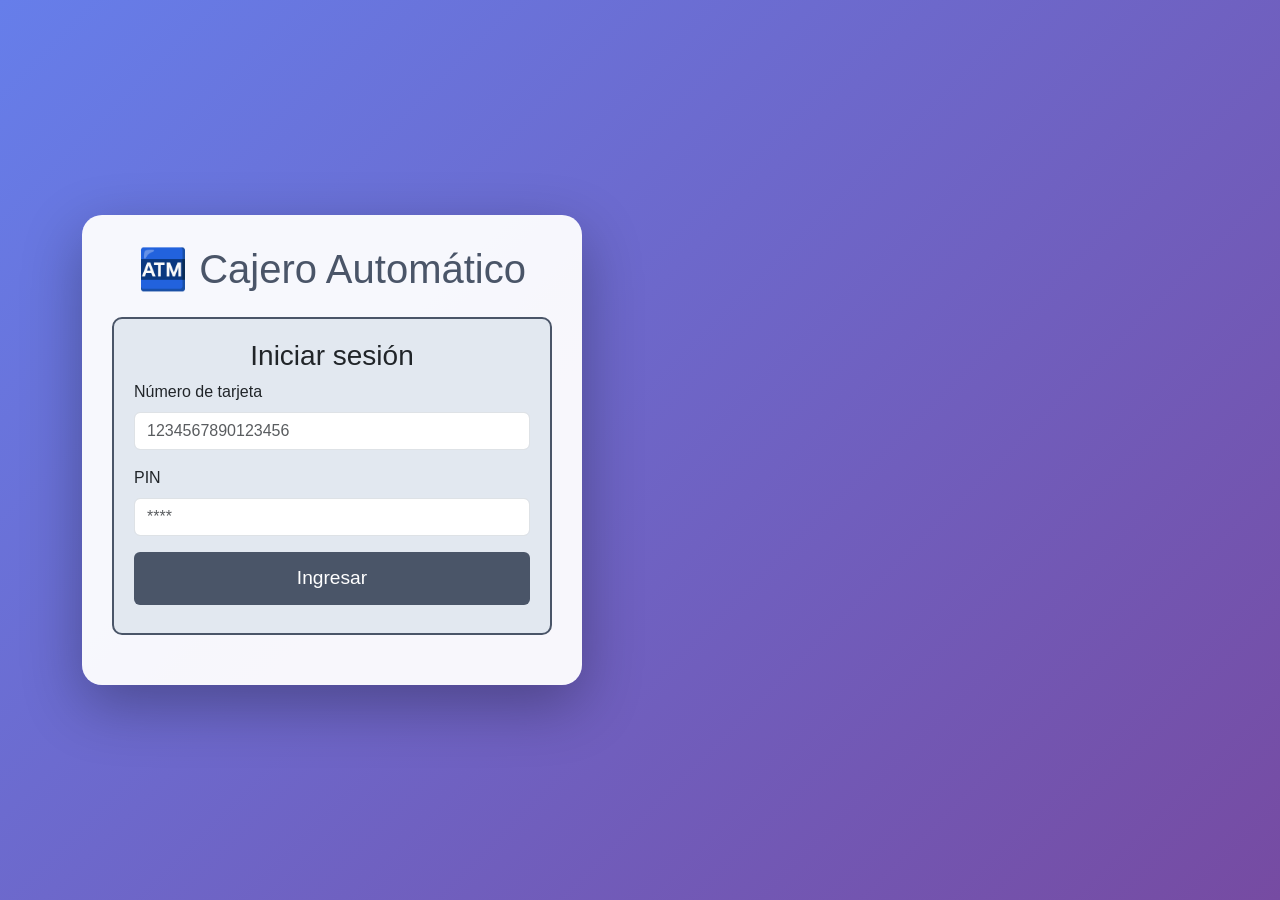
<file: programacion web/atm.app laboratorio  3/index.html>
<!DOCTYPE html>
<html lang="es">
<head>
<meta charset="UTF-8">
<meta name="viewport" content="width=device-width, initial-scale=1.0">
<title>ATM - Cajero Automático</title>
<!-- Bootstrap 5 CSS -->
<link
href="https://cdn.jsdelivr.net/npm/bootstrap@5.3.0-alpha1/dist/css/bootstrap.min.css"
rel="stylesheet">
<!-- jQuery -->
<script src="https://code.jquery.com/jquery-3.6.4.min.js"></script>
<style>
body {
    
     background: linear-gradient(135deg, #667eea 0%, #764ba2 100%);
min-height: 100vh;
display: flex;
align-items: center;
justify-content: center;
font-family: 'Segoe UI', Tahoma, Geneva, Verdana, sans-serif;
}
.atm-card {
background: rgba(255,255,255,0.95);
border-radius: 20px;
padding: 30px;
box-shadow: 0 20px 60px rgba(0,0,0,0.3);
max-width: 500px;
width: 100%;
}
.btn-atm {
background: #4a5568;
color: white;
border: none;
padding: 12px;
font-size: 1.2rem;
transition: all 0.3s;
}
.btn-atm:hover {
background: #2d3748;
transform: scale(1.05);
}
.screen {
background: #e2e8f0;
border-radius: 10px;
padding: 20px;
min-height: 150px;
border: 2px solid #4a5568;
margin-bottom: 20px;
}
.hidden {
display: none;
}
</style>
</head>
<body>
<div class="container">
<div class="atm-card">
<h1 class="text-center mb-4" style="color: #4a5568;">🏧 Cajero Automático</h1>
<!-- Pantalla de login -->
<div id="login-screen" class="screen">
<h3 class="text-center">Iniciar sesión</h3>
<div class="mb-3">
<label for="tarjeta" class="form-label">Número de tarjeta</label>
<input type="text" class="form-control" id="tarjeta"
placeholder="1234567890123456" maxlength="16">
</div>
<div class="mb-3">
<label for="pin" class="form-label">PIN</label>
<input type="password" class="form-control" id="pin" placeholder="****"
maxlength="4">
</div>
<button id="btn-login" class="btn btn-atm w-100">Ingresar</button>
<div id="login-error" class="text-danger mt-2 text-center"></div>
</div>
<!-- Pantalla de operaciones -->
<div id="operations-screen" class="screen hidden">
<h3 class="text-center" id="bienvenida"></h3>
<div class="d-flex flex-column gap-2">
            <div id="operations-screen" class="screen hidden">
                <h3 class="text-center" id="bienvenida"></h3>
                <div class="d-flex flex-column gap-2">
                    <button id="btn-consultar" class="btn btn-atm">💰 Consultar saldo</button>
                    <button id="btn-retirar" class="btn btn-atm">💸 Retirar dinero</button>
                    <button id="btn-movimientos" class="btn btn-atm">📋 Últimos
                        movimientos</button>
                    <button id="btn-salir" class="btn btn-secondary">🔚 Salir</button>
                </div>
                <div id="resultado" class="mt-3 p-2 bg-white rounded"></div>
            </div>
            <!-- Pantalla de retiro -->
            <div id="retiro-screen" class="screen hidden">
                <h3 class="text-center">Retirar dinero</h3>
                <div class="mb-3">
                    <label for="monto" class="form-label">Monto a retirar ($)</label>
                    <input type="number" class="form-control" id="monto" min="1" step="0.01">
                </div>
                <div class="d-flex gap-2">
                    <button id="btn-confirmar-retiro" class="btn btn-atm
flex-grow-1">Confirmar</button>
                    <button id="btn-cancelar-retiro" class="btn btn-secondary
flex-grow-1">Cancelar</button>
                </div>
                <div id="retiro-error" class="text-danger mt-2"></div>
            </div>
        </div>
    </div>
    <script>
        $(document).ready(function () {
            // Variable para almacenar datos del usuario
            let usuarioActual = null;
            const API_URL = '/atm-app/api'; // Ajusta la ruta según tu configuración
            // Mostrar pantalla de login
            function mostrarLogin() {
                $('#login-screen').removeClass('hidden');
                $('#operations-screen').addClass('hidden');
                $('#retiro-screen').addClass('hidden');
                $('#tarjeta').val('');
                $('#pin').val('');
                $('#login-error').text('');
                usuarioActual = null;
            }
            function mostrarOperaciones() {
                $('#login-screen').addClass('hidden');
                $('#operations-screen').removeClass('hidden');
                $('#retiro-screen').addClass('hidden');
                $('#bienvenida').text(`Bienvenido, ${usuarioActual.nombre}`);
                $('#resultado').empty();
            }
            function mostrarRetiro() {
                $('#login-screen').addClass('hidden');
                $('#operations-screen').addClass('hidden');
                $('#retiro-screen').removeClass('hidden');
                $('#monto').val('');
                $('#retiro-error').text('');
            }
            // Login
            $('#btn-login').click(function () {
                const tarjeta = $('#tarjeta').val().trim();
                const pin = $('#pin').val().trim();
                if (!tarjeta || !pin) {
                    $('#login-error').text('Por favor ingrese tarjeta y PIN');
                    return;
                }
                $.ajax({
                    url: `${API_URL}/login.php`,
                    method: 'POST',
                    contentType: 'application/json',
                    data: JSON.stringify({ tarjeta, pin }),
                    dataType: 'json'
                })
                    .done(function (respuesta) {
                        if (respuesta.success) {
                            usuarioActual = respuesta.usuario;
                            mostrarOperaciones();
                        } else {
                            $('#login-error').text('Error inesperado');
                        }
                    })
                    .fail(function (xhr) {
                        let mensaje = 'Error de conexión';
                        if (xhr.responseJSON && xhr.responseJSON.error) {
                            mensaje = xhr.responseJSON.error;
                        }
                        $('#login-error').text(mensaje);
                    });
            });
            // Consultar saldo
            $('#btn-consultar').click(function () {
                if (!usuarioActual) return;
                $.get(`${API_URL}/balance.php`)
                    .done(function (data) {
                        $('#resultado').html(`<div class="alert alert-info">Saldo actual:
$${data.saldo.toFixed(2)}</div>`);
                    })
                    .fail(function () {
                        $('#resultado').html('<div class="alert alert-danger">Error al consultar
saldo</div > ');
});
            });
            // Ir a pantalla de retiro
            $('#btn-retirar').click(function () {
                mostrarRetiro();
            });
            // Confirmar retiro
            $('#btn-confirmar-retiro').click(function () {
                const monto = parseFloat($('#monto').val());
                if (isNaN(monto) || monto <= 0) {
                    $('#retiro-error').text('Ingrese un monto válido');
                    return;
                }
                $.ajax({
                    url: `${API_URL}/withdraw.php`,
                    method: 'POST',
                    contentType: 'application/json',
                    data: JSON.stringify({ monto }),
                    dataType: 'json'
                })
                    .done(function (respuesta) {
                        if (respuesta.success) {
                            usuarioActual.saldo = respuesta.nuevo_saldo;
                            $('#resultado').html(`<div class="alert alert-success">${respuesta.mensaje}.
Nuevo saldo: $${respuesta.nuevo_saldo.toFixed(2)}</div>`);
                            mostrarOperaciones();
                        } else {
                            $('#retiro-error').text('Error inesperado');
                        }
                    })
                    .fail(function (xhr) {
                        let mensaje = 'Error al procesar el retiro';
                        if (xhr.responseJSON && xhr.responseJSON.error) {
                            mensaje = xhr.responseJSON.error;
                        }
                        $('#retiro-error').text(mensaje);
                    });
            });
            // Cancelar retiro
            $('#btn-cancelar-retiro').click(function () {
                mostrarOperaciones();
            });
            // Ver últimos movimientos
            $('#btn-movimientos').click(function () {
                if (!usuarioActual) return;
                $.get(`${API_URL}/transactions.php`)
                    .done(function (movimientos) {
                        if (movimientos.length === 0) {
                            $('#resultado').html('<div class="alert alert-warning">No hay movimientos
          recientes</div > ');    
                           return;
                        }
                        let html = '<ul class="list-group">';
                        movimientos.forEach(m => {
                            const fecha = new Date(m.fecha).toLocaleString();
                            html += `<li class="list-group-item">${fecha} - ${m.tipo}:
$${parseFloat(m.monto).toFixed(2)}</li>`;
                        });
                        html += '</ul>';
                        $('#resultado').html(html);
                    })
                    .fail(function () {
                        $('#resultado').html('<div class="alert alert-danger">Error al obtener
movimientos
          </div > ');
});
            });
            // Salir
            $('#btn-salir').click(function () {
                $.post(`${API_URL}/logout.php`)
                    .always(function () {
                        mostrarLogin();
                    });
            });
            // Inicializar
            mostrarLogin();
        });
    </script>
</body>

</html>
</file>
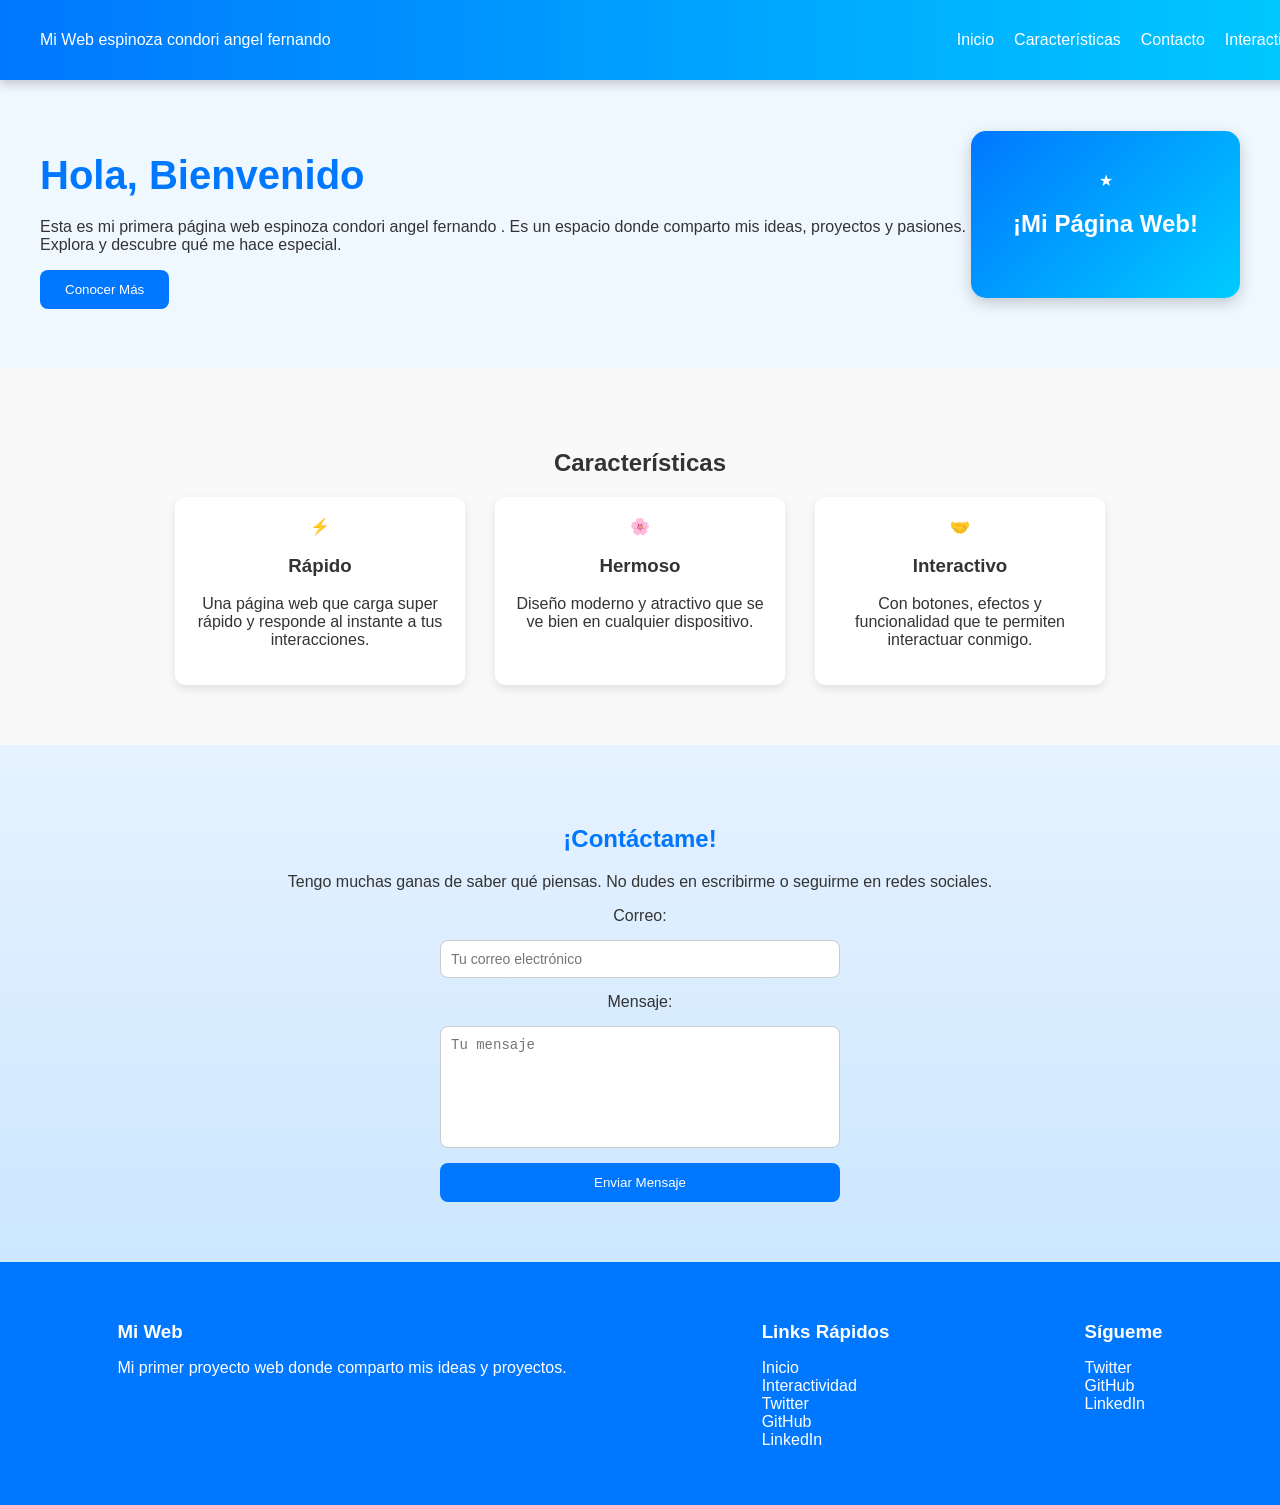
<file: programacion web/lsboratorio 4/pagina web/index.html>
<!DOCTYPE html>
<html lang="es">

<head>
    <meta charset="UTF-8">
    <meta name="viewport" content="width=device-width, initial-scale=1.0">
    <title>Mi Web</title>
    <link rel="stylesheet" href="style.css">
</head>

<body>
    <!-- Barra de navegación -->
    <header>
        <div class="logo"> Mi Web espinoza condori angel fernando </div>
        <nav aria-label="Menú principal">
            <ul>
                <li><a href="#inicio">Inicio</a></li>
                <li><a href="#caracteristicas">Características</a></li>
                <li><a href="#contacto">Contacto</a></li>
                <li><a href="interactividad.html" target="_blank">Interactividad</a></li>
            </ul>
        </nav>
    </header>

    <main>
        <!-- Inicio -->
        <section id="inicio" class="intro">
            <div class="intro-text">
                <h1>Hola, Bienvenido</h1>
                <p>Esta es mi primera página web espinoza condori angel fernando . Es un espacio donde comparto mis
                    ideas, proyectos y pasiones. Explora
                    y descubre qué me hace especial.</p>
                <button id="btnConocer">Conocer Más</button>
            </div>
            <aside class="card">
                <span class="star">★</span>
                <h2>¡Mi Página Web!</h2>
            </aside>
        </section>

        <!-- Características -->
        <section id="caracteristicas" class="features">
            <h2>Características</h2>
            <div class="feature-list">
                <div class="feature">
                    <span class="icon">⚡</span>
                    <h3>Rápido</h3>
                    <p>Una página web que carga super rápido y responde al instante a tus interacciones.</p>
                </div>
                <div class="feature">
                    <span class="icon">🌸</span>
                    <h3>Hermoso</h3>
                    <p>Diseño moderno y atractivo que se ve bien en cualquier dispositivo.</p>
                </div>
                <div class="feature">
                    <span class="icon">🤝</span>
                    <h3>Interactivo</h3>
                    <p>Con botones, efectos y funcionalidad que te permiten interactuar conmigo.</p>
                </div>
            </div>
        </section>

        <!-- Contacto -->
        <section id="contacto" class="contact">
            <h2>¡Contáctame!</h2>
            <p>Tengo muchas ganas de saber qué piensas. No dudes en escribirme o seguirme en redes sociales.</p>
            <form id="contactForm">
                <label for="email">Correo:</label>
                <input id="email" type="email" placeholder="Tu correo electrónico" required>

                <label for="mensaje">Mensaje:</label>
                <textarea id="mensaje" placeholder="Tu mensaje" required></textarea>

                <button type="submit">Enviar Mensaje</button>
            </form>
        </section>
    </main>

    <!-- Footer -->
    <footer>
        <div class="footer-section">
            <h3>Mi Web</h3>
            <p>Mi primer proyecto web donde comparto mis ideas y proyectos.</p>
        </div>
        <div class="footer-section">
            <h3>Links Rápidos</h3>
            <ul>
                <li><a href="#inicio">Inicio</a></li>
                <li><a href="interactividad.html" target="_blank">Interactividad</a></li>
                <li><a href="https://twitter.com" target="_blank">Twitter</a></li>
                <li><a href="https://github.com" target="_blank">GitHub</a></li>
                <li><a href="https://linkedin.com" target="_blank">LinkedIn</a></li>
            </ul>
        </div>
        <div class="footer-section">
            <h3>Sígueme</h3>
            <ul>
                <li><a href="https://twitter.com" target="_blank">Twitter</a></li>
                <li><a href="https://github.com" target="_blank">GitHub</a></li>
                <li><a href="https://linkedin.com" target="_blank">LinkedIn</a></li>
            </ul>
        </div>
    </footer>

    <script src="script.js"></script>
</body>

</html>
</file>
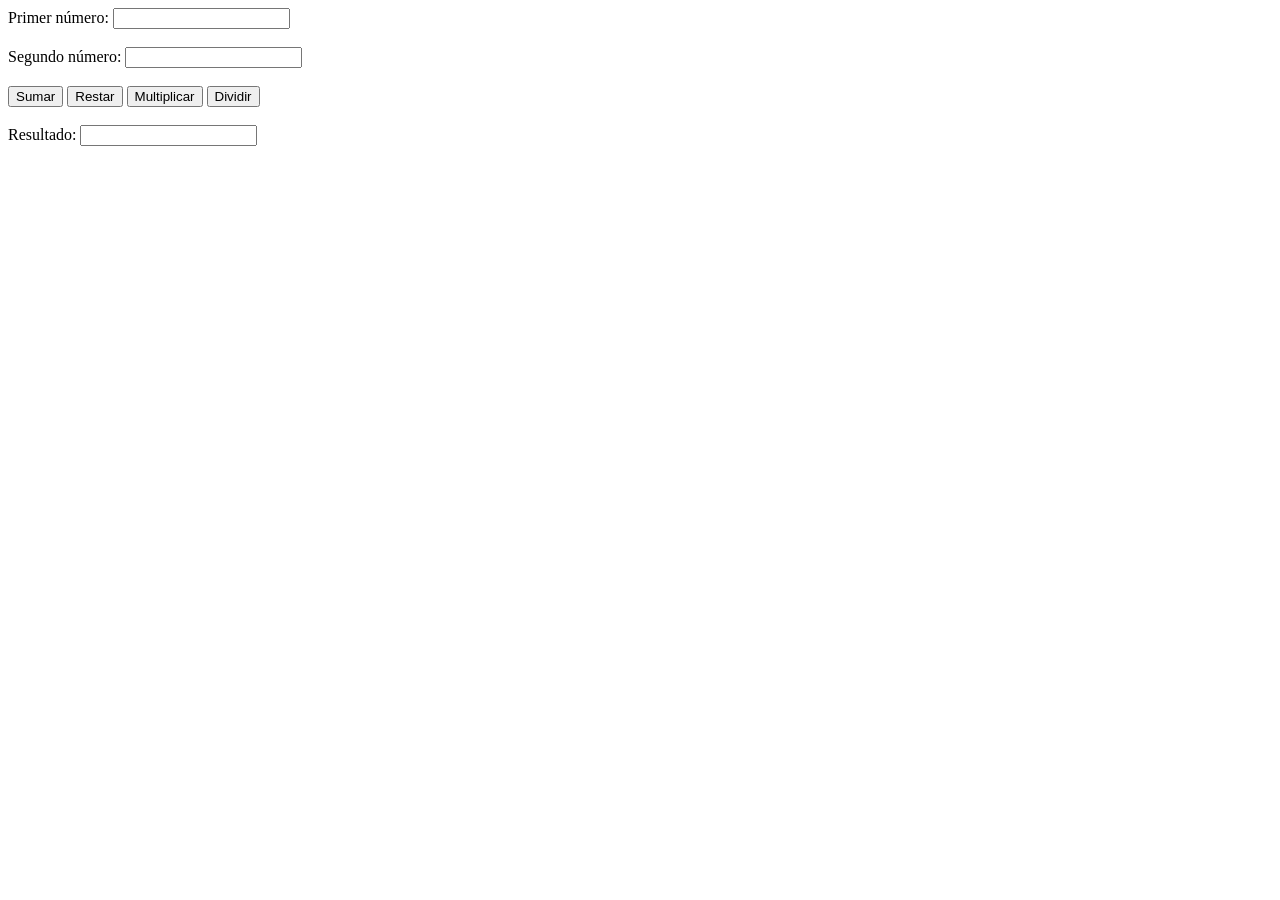
<file: programacion web/laboratorio  1/ejerccio uno  calculadora/calculadora.html>
<!DOCTYPE html>
<html>

<head>
    <meta charset="utf-8" />
    <title>Calculadora</title>

    <script>
        function sumar() {
            let num1, num2, res;
            num1 = parseFloat(document.calculadora.valor1.value);
            num2 = parseFloat(document.calculadora.valor2.value);
            res = num1 + num2;
            document.calculadora.resultado.value = res;
        }

        function restar() {
            let num1, num2, res;
            num1 = parseFloat(document.calculadora.valor1.value);
            num2 = parseFloat(document.calculadora.valor2.value);
            res = num1 - num2;
            document.calculadora.resultado.value = res;
        }

        function multiplicar() {
            let num1, num2, res;
            num1 = parseFloat(document.calculadora.valor1.value);
            num2 = parseFloat(document.calculadora.valor2.value);
            res = num1 * num2;
            document.calculadora.resultado.value = res;
        }

        function dividir() {
            let num1, num2, res;
            num1 = parseFloat(document.calculadora.valor1.value);
            num2 = parseFloat(document.calculadora.valor2.value);

            if (num2 == 0) {
                alert("No se puede dividir entre cero");
            } else {
                res = num1 / num2;
                document.calculadora.resultado.value = res;
            }
        }
    </script>
</head>

<body>
    <form name="calculadora">
        Primer número: <input type="text" name="valor1"><br><br>
        Segundo número: <input type="text" name="valor2"><br><br>

        <input type="button" value="Sumar" onclick="sumar()">
        <input type="button" value="Restar" onclick="restar()">
        <input type="button" value="Multiplicar" onclick="multiplicar()">
        <input type="button" value="Dividir" onclick="dividir()"><br><br>

        Resultado: <input type="text" name="resultado">
    </form>
</body>

</html>
</file>
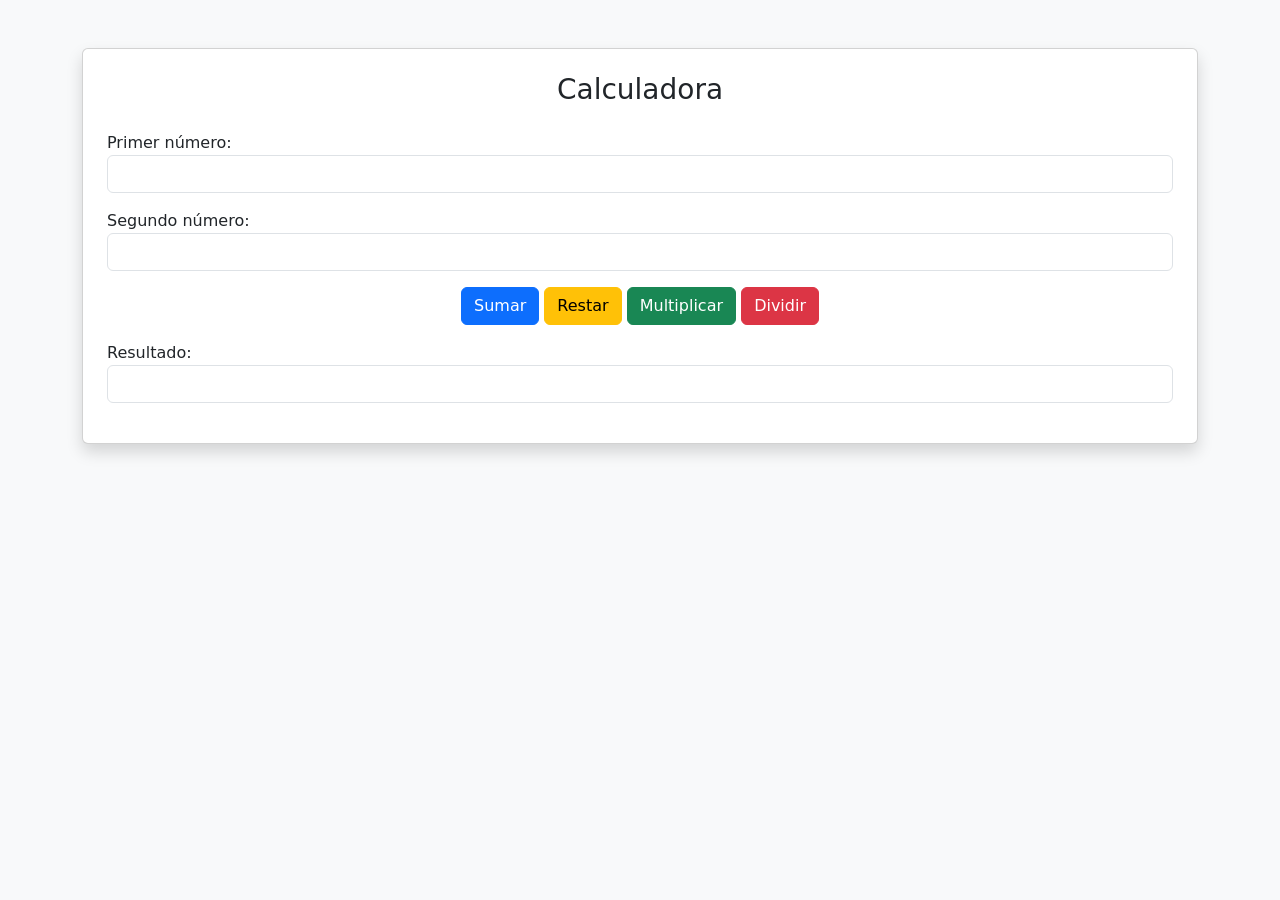
<file: programacion web/laboratorio  1/ejercicio2/Ejercicio2.html>
<!DOCTYPE html>
<html lang="es">

<head>
    <meta charset="UTF-8">
    <title>Calculadora</title>

    <!-- Bootstrap CSS -->
    <link href="https://cdn.jsdelivr.net/npm/bootstrap@5.3.2/dist/css/bootstrap.min.css" rel="stylesheet">

    <!-- jQuery -->
    <script src="https://code.jquery.com/jquery-3.7.1.min.js"></script>

</head>

<body class="bg-light">

    <div class="container mt-5">
        <div class="card p-4 shadow">
            <h3 class="text-center mb-4">Calculadora</h3>

            <form id="calculadora">

                <div class="mb-3">
                    <label>Primer número:</label>
                    <input type="number" id="valor1" class="form-control">
                </div>

                <div class="mb-3">
                    <label>Segundo número:</label>
                    <input type="number" id="valor2" class="form-control">
                </div>

                <div class="mb-3 text-center">
                    <button type="button" id="sumar" class="btn btn-primary">Sumar</button>
                    <button type="button" id="restar" class="btn btn-warning">Restar</button>
                    <button type="button" id="multiplicar" class="btn btn-success">Multiplicar</button>
                    <button type="button" id="dividir" class="btn btn-danger">Dividir</button>
                </div>

                <div class="mb-3">
                    <label>Resultado:</label>
                    <input type="text" id="resultado" class="form-control" readonly>
                </div>

            </form>
        </div>
    </div>

    <script>
        $(document).ready(function () {

            $("#sumar").click(function () {
                let num1 = parseFloat($("#valor1").val());
                let num2 = parseFloat($("#valor2").val());
                let res = num1 + num2;
                $("#resultado").val(res);
            });

            $("#restar").click(function () {
                let num1 = parseFloat($("#valor1").val());
                let num2 = parseFloat($("#valor2").val());
                let res = num1 - num2;
                $("#resultado").val(res);
            });

            $("#multiplicar").click(function () {
                let num1 = parseFloat($("#valor1").val());
                let num2 = parseFloat($("#valor2").val());
                let res = num1 * num2;
                $("#resultado").val(res);
            });

            $("#dividir").click(function () {
                let num1 = parseFloat($("#valor1").val());
                let num2 = parseFloat($("#valor2").val());

                if (num2 == 0) {
                    alert("No se puede dividir entre cero");
                } else {
                    let res = num1 / num2;
                    $("#resultado").val(res);
                }
            });

        });
    </script>

</body>

</html>
</file>
<file: programacion web/lsboratorio 4/pagina web/style.css>
html {
  scroll-behavior: smooth;
}

body {
  font-family: 'Segoe UI', Arial, sans-serif;
  margin: 0;
  background: #f0f8ff;
  color: #333;
}

/* Header */
header {
  display: flex;
  justify-content: space-between;
  align-items: center;
  padding: 15px 40px;
  background: linear-gradient(90deg, #0077ff, #00ccff);
  color: #fff;
  position: fixed;
  width: 100%;
  top: 0;
  z-index: 1000;
  box-shadow: 0 4px 10px rgba(0, 0, 0, 0.2);
}

nav ul {
  list-style: none;
  display: flex;
  gap: 20px;
}

nav a {
  text-decoration: none;
  color: #fff;
  font-weight: 500;
  transition: color 0.3s ease;
}

nav a:hover {
  color: #ffeb3b;
}

/* Intro */
.intro {
  display: flex;
  justify-content: space-between;
  align-items: center;
  padding: 120px 40px 60px;
}

.intro h1 {
  font-size: 2.5rem;
  margin-bottom: 20px;
  color: #0077ff;
}

.intro-text {
  animation: fadeInUp 1s ease-in-out;
}

button {
  padding: 12px 25px;
  background: #0077ff;
  color: #fff;
  border: none;
  border-radius: 8px;
  cursor: pointer;
  transition: background 0.3s ease;
}

button:hover {
  background: #005fcc;
}

/* Card */
.card {
  background: linear-gradient(135deg, #0077ff, #00ccff);
  color: #fff;
  padding: 40px;
  border-radius: 15px;
  text-align: center;
  width: 250px;
  box-shadow: 0 5px 15px rgba(0, 0, 0, 0.2);
}

/* Features */
.features {
  padding: 60px 40px;
  background: #f9f9f9;
  text-align: center;
}

.feature-list {
  display: flex;
  justify-content: center;
  gap: 30px;
  flex-wrap: wrap;
}

.feature {
  background: #fff;
  border-radius: 10px;
  padding: 20px;
  width: 250px;
  box-shadow: 0 4px 10px rgba(0, 0, 0, 0.1);
  transition: transform 0.3s ease, background 0.3s ease;
}

.feature:hover {
  transform: translateY(-5px);
  background: #e6f2ff;
}

/* Contact */
.contact {
  padding: 60px 40px;
  background: linear-gradient(180deg, #e6f2ff, #cce7ff);
  text-align: center;
}

.contact h2 {
  color: #0077ff;
}

form {
  display: flex;
  flex-direction: column;
  gap: 15px;
  max-width: 400px;
  margin: 0 auto;
}

input,
textarea {
  padding: 10px;
  border: 1px solid #ccc;
  border-radius: 8px;
  font-size: 14px;
}

textarea {
  resize: none;
  height: 100px;
}

/* Footer */
footer {
  display: flex;
  justify-content: space-around;
  background: #0077ff;
  color: #fff;
  padding: 30px 20px;
  flex-wrap: wrap;
}

.footer-section {
  margin: 10px;
}

.footer-section h3 {
  margin-bottom: 10px;
}

.footer-section ul {
  list-style: none;
  padding: 0;
}

.footer-section a {
  color: #fff;
  text-decoration: none;
  transition: color 0.3s ease;
}

.footer-section a:hover {
  color: #ffeb3b;
}

/* Animaciones */
@keyframes fadeInUp {
  from {
    opacity: 0;
    transform: translateY(30px);
  }

  to {
    opacity: 1;
    transform: translateY(0);
  }
}
</file>
